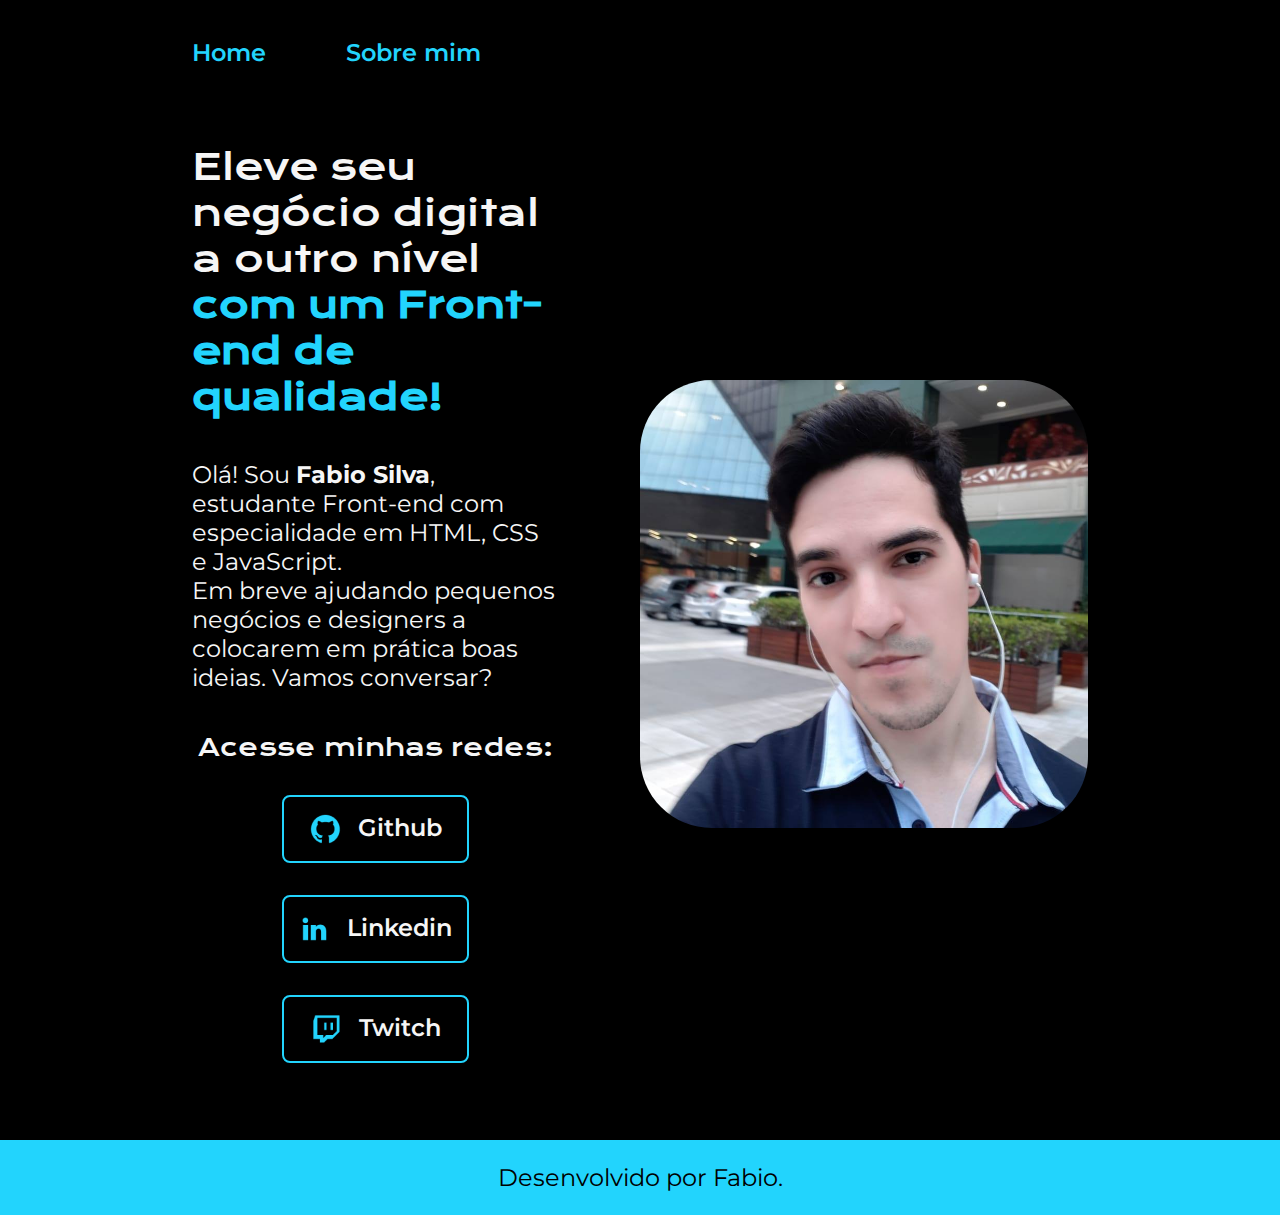
<file: index.html>
<!DOCTYPE html>
<html lang="pt-br">
<head>
    <meta charset="UTF-8">
    <meta http-equiv="X-UA-Compatible" content="IE-Edge">
    <meta name="viewport" content="width=device-width, initial-scale=1.0">
    <title>PORTFOLIO</title>
    <!--Necessario p/ fazer o CSS funcionar na pagina-->
    <link rel="stylesheet" href="./styles/style.css">
    <!--Linkar elemento RELacionado + ref do arquivo CSS-->
    <!--Stylesheet= folha de estilo CSS-->
</head>
<body> 

    <header class="cabecalho">
        <nav class="cabecalho_menu">
            <a class="cabecalho__links" href="index.html">Home</a>
            <a class="cabecalho__links" href="about.html">Sobre mim</a>
        </nav> 
    </header>
    <main class="apresentacao">
        <section class="apresentacao__conteudo">
            <h1 class="apresentacao__conteudo__titulo">Eleve seu negócio digital a outro nível <strong class="titulo-destaque">com um Front-end de qualidade!</strong></h1>        
            <p class="apresentacao__conteudo__paragrafo">Olá! Sou <strong class="apresentacao__nome"> Fabio Silva</strong>, estudante Front-end com especialidade em HTML, CSS e JavaScript.<br> Em breve ajudando pequenos negócios e designers a colocarem em prática boas ideias. Vamos conversar?</p>
            <div class="apresentacao__links">
                <h2 class="apresentacao__links__subtitulo">Acesse minhas redes:</h2>                
                <a class="apresentacao__links__navegacao" href="https://github.com/FabioObss"><img src=./assets/github.png>Github</a>
                <a class="apresentacao__links__navegacao" href="https://www.instagram.com/fabioobs/"><img src="./assets/linkedin.png">Linkedin
                </a>
                <a class="apresentacao__links__navegacao" href="https://www.instagram.com/fabioobs/"><img src="./assets/twitch.png">Twitch
                </a>
            </div>
        </section>  
        <img class="apresentacao__imagem" src="./assets/fabio.jpg" width="480"  alt="Foto selfie do dev Fabio">     
    </main>
    <footer>
        <!--Informações de contato e Direitos Autorais-->
        <p class="rodape">Desenvolvido por Fabio.</p>
    </footer>

</body>
</html>
</file>
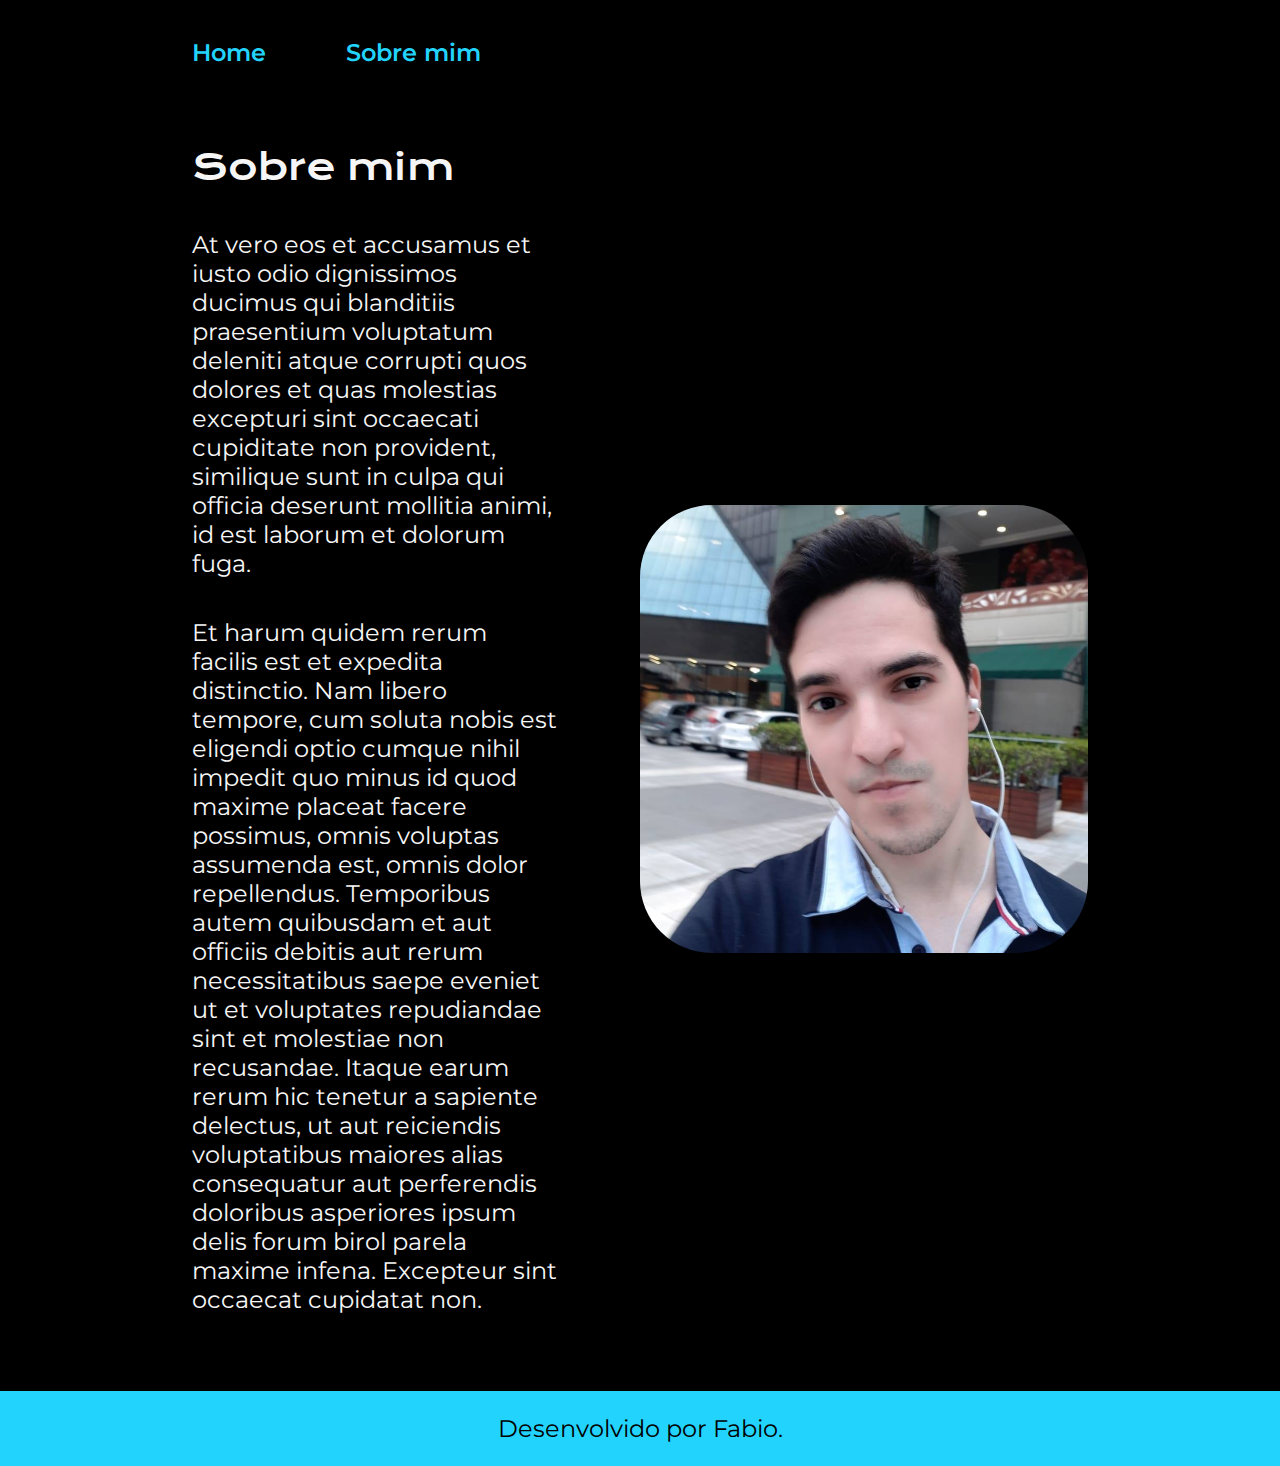
<file: about.html>
<!DOCTYPE html>
<html lang="pt-br">
<head>
    <meta charset="UTF-8">
    <meta http-equiv="X-UA-Compatible" content="IE-Edge">
    <meta name="viewport" content="width=
    , initial-scale=1.0">
    <title>Sobre mim</title>
    <link rel="stylesheet" href="./styles/style.css">
</head>
<body>
    <header class="cabecalho">
        <nav class="cabecalho_menu">
            <a class="cabecalho__links" href="index.html">Home</a>
            <a class="cabecalho__links" href="about.html">Sobre mim</a>
        </nav> 
    </header>

    <main class="apresentacao">
        <section class="apresentacao__conteudo">
            <h1 class="apresentacao__conteudo__titulo">Sobre mim</h1>
            <p class="apresentacao__conteudo__paragrafo">At vero eos et accusamus et iusto odio dignissimos ducimus qui blanditiis praesentium voluptatum deleniti atque corrupti quos dolores et quas molestias excepturi sint occaecati cupiditate non provident, similique sunt in culpa qui officia deserunt mollitia animi, id est laborum et dolorum fuga.</p>
            <p class="apresentacao__conteudo__paragrafo">Et harum quidem rerum facilis est et expedita distinctio. Nam libero tempore, cum soluta nobis est eligendi optio cumque nihil impedit quo minus id quod maxime placeat facere possimus, omnis voluptas assumenda est, omnis dolor repellendus. Temporibus autem quibusdam et aut officiis debitis aut rerum necessitatibus saepe eveniet ut et voluptates repudiandae sint et molestiae non recusandae. Itaque earum rerum hic tenetur a sapiente delectus, ut aut reiciendis voluptatibus maiores alias consequatur aut perferendis doloribus asperiores ipsum delis forum birol parela maxime infena. Excepteur sint occaecat cupidatat non.</p>
        </section>
        <img class="apresentacao__imagem" src="./assets/fabio.jpg" width="480" alt="Foto Selfie do dev Fabio">
    </main>

    <footer>
        <p class="rodape">Desenvolvido por Fabio.</p>
    </footer>
</body>
</html>
</file>
<file: styles/style.css>
@import url('https://fonts.googleapis.com/css2?family=Krona+One&family=Montserrat:ital,wght@0,100..900;1,100..900&display=swap');

:root {
    --cor-primaria: #000000;
    --cor-secundaria: #f6f6f6;
    --cor-terciaria: #22D4FD;
    --cor-hover: #272727; 

    --fonte-primaria: "Krona One", sans-serif;
    --fonte-secundaria: 'Montserrat', sans-serif;
}

* { 
    margin: 0;
    padding: 0;
}
/* *{ é um seletor universal e diz para o sistema que tudo que está com esta indicação sera afetado pelos estilos colocados*/


body {
    /* height: 100vh; */ 
    box-sizing: border-box;
    background-color: var(--cor-primaria);
    color: var(--cor-secundaria);
}

.cabecalho {
    padding: 3% 0% 0% 15%;
}

.cabecalho_menu {
    display: flex;
    gap: 80px;
}

.cabecalho__links {
    color: var(--cor-terciaria);
    font-size: 1.5rem;
    font-family: var(--fonte-secundaria);
    font-weight: 600;
    text-decoration: none;
    
}



.apresentacao {
    padding: 6% 15%;
    display: flex;
    align-items: center;
    justify-content: space-between;
    gap: 82px;
}

.apresentacao__conteudo {
    width: 50%;
    display: flex;
    flex-direction: column;
    gap: 40px;

}

.apresentacao__conteudo__titulo {
    font-size: 2.25rem;
    font-family: var(--fonte-primaria);
    font-weight: 400;
    font-style: normal;
}

.titulo-destaque {
    color: var(--cor-terciaria);
}

.apresentacao__conteudo__paragrafo {
    font-size: 1.5rem;
    font-family: var(--fonte-secundaria);

    
}

.apresentacao__links {
    display: flex;
    flex-direction: column;
    align-items: center;
    justify-content: space-between;
    gap: 32px; 
}

.apresentacao__links__subtitulo {
    font-family: var(--fonte-primaria);
    font-size: 1.5rem;
    font-weight: 400;
    font-style: normal;
}

.apresentacao__links__navegacao {
    /* background-color: #22D4FD; */
    display: flex;
    justify-content: center;
    gap: 16px;
    width: 50%;
    text-align: center;
    border: 2px solid var(--cor-terciaria);
    border-radius: 8px;
    padding: 16px 0; /*Ordem de valores: top, right, bottom, left*/
    font-size: 1.5rem;
    font-family: var(--fonte-secundaria);
    font-weight: 600;
    color:var(--cor-secundaria);
    text-decoration: none;      
}

.apresentacao__links__link:hover {
    background-color: var(--cor-hover);   
}

.rodape {
    padding: 23px;
    background-color: var(--cor-terciaria);
    color: var(--cor-primaria);
    font-family: var(--fonte-secundaria);
    font-weight: 400px;
    font-size: 1.5rem;
    text-align: center;   
}

.apresentacao__imagem {
    width: 50%;
    border-radius: 16%;
}

@media (max-width: 1200px) {
    .cabecalho {
        padding: 10%;
    }

    .cabecalho_menu {
        justify-content: center;
    }

    .apresentacao {
        flex-direction: column-reverse;
        padding: 2%;
    }

    .apresentacao__conteudo {
        width: auto;
    }

}
</file>
